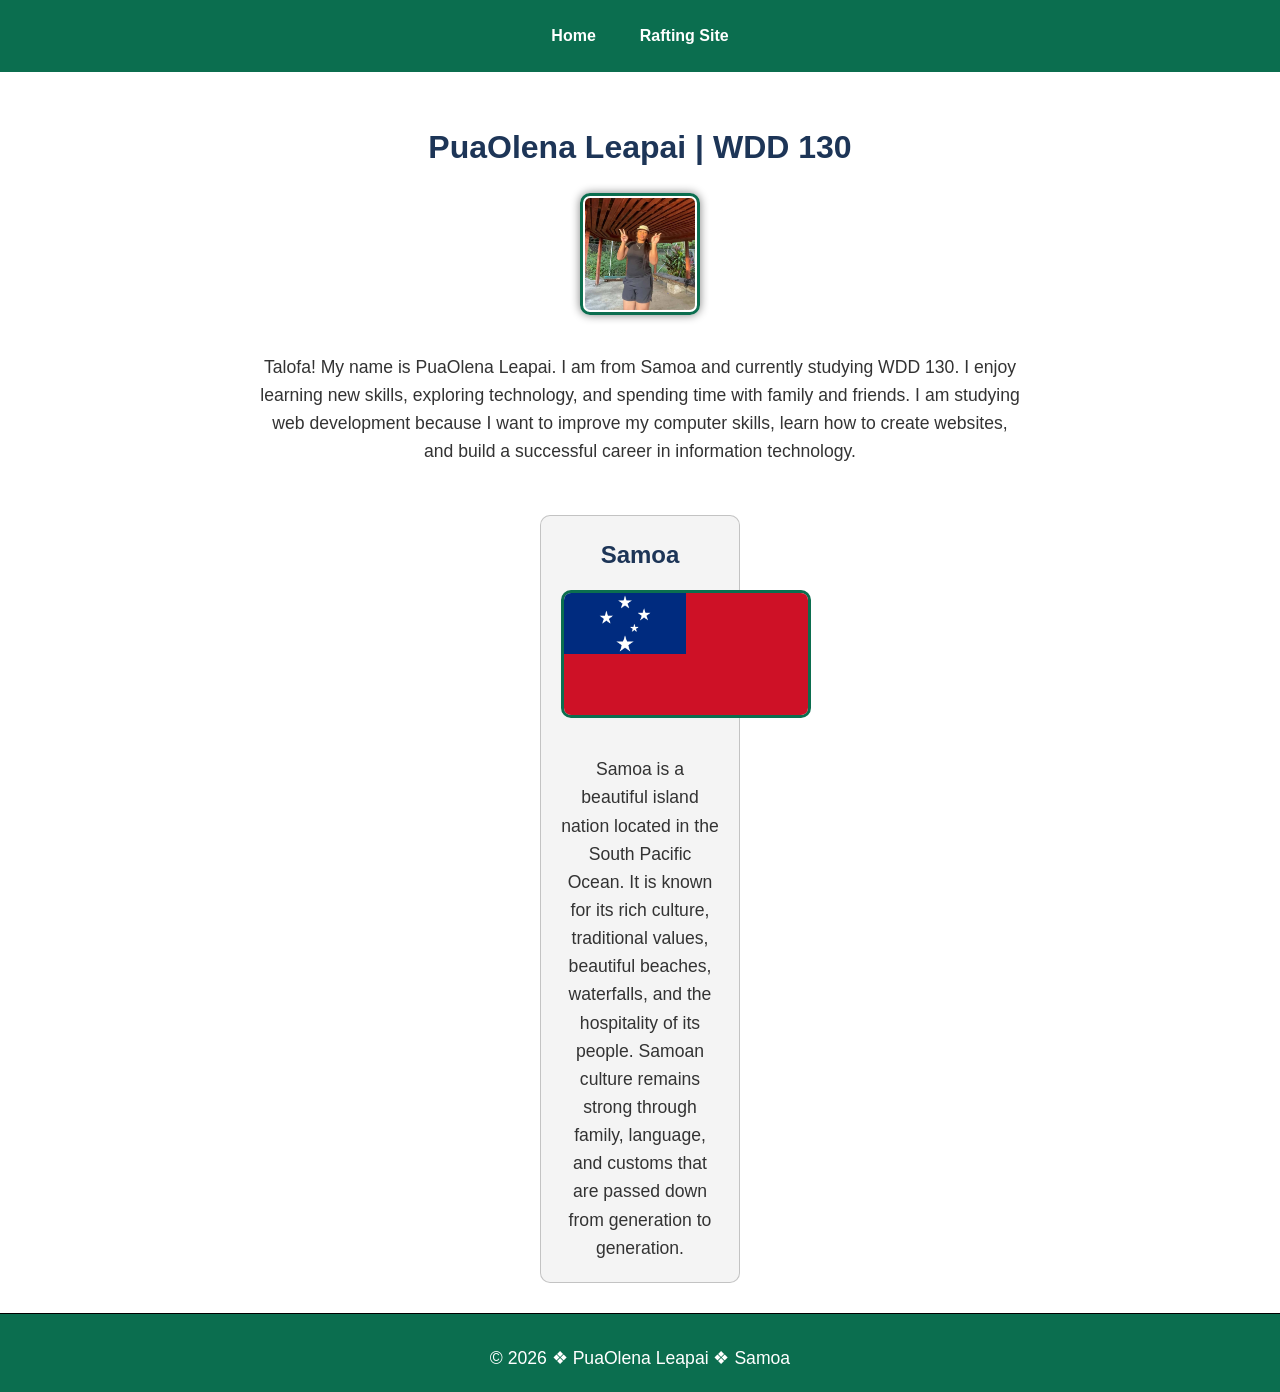
<file: index.html>
<!DOCTYPE html>
<html lang="en-US">
 
<head>
<meta charset="UTF-8">
<meta name="viewport" content="width=device-width, initial-scale=1.0">
 
    <title>Puaolena Leapai | WDD 130</title>
 
    <meta name="description"
        content="PuaOlena Leapai's WDD 130, course home page, web development assignments, projects, and learning protfolio.">
<meta name="author" content="Lawren Talamaivao">
 
    
<link rel="stylesheet" href="styles/styles.css">
</head>
 
<body>
 
    <header>
<nav>
<a href="#">Home</a>
<a href="wwr/">Rafting Site</a>
</nav>
</header>
 
    <main>
<h1>PuaOlena Leapai | WDD 130</h1>
 
        <img src="images/profile.jpg"  alt="Hello, my name is PuaOlena Leapai">

 
        <p>
            Talofa! My name is PuaOlena Leapai. I am from Samoa and currently
            studying WDD 130. I enjoy learning new skills, exploring technology,
            and spending time with family and friends. I am studying web
            development because I want to improve my computer skills, learn how
            to create websites, and build a successful career in information
            technology.
</p>
</main>
 
    <aside>
<h2>Samoa</h2>
 
        <img src="images/samoa.jpg"      alt="Beautiful Samoa landscape">
 
        <p>
            Samoa is a beautiful island nation located in the South Pacific
            Ocean. It is known for its rich culture, traditional values,
            beautiful beaches, waterfalls, and the hospitality of its people.
            Samoan culture remains strong through family, language, and customs
            that are passed down from generation to generation.
</p>
</aside>
 
    <footer>
<p>&copy; 2026 ❖ PuaOlena Leapai ❖ Samoa</p>
</footer>
 
</body>
</html>
</file>
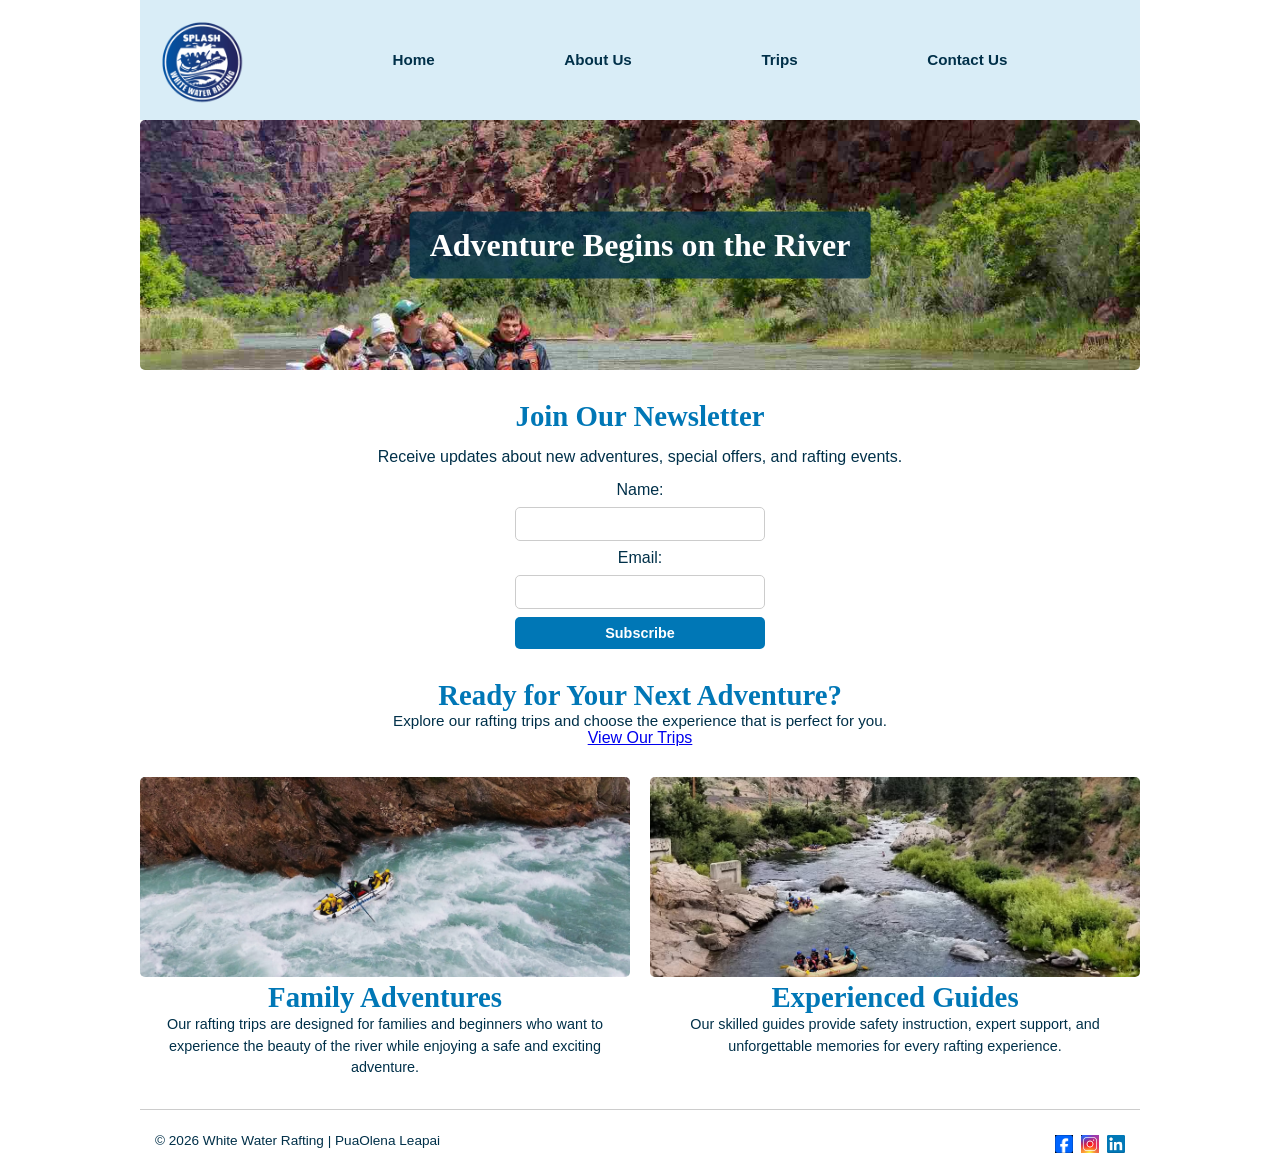
<file: wwr/index.html>
<!DOCTYPE html>
<html lang="en-US">
 
<head>
<meta charset="UTF-8">
<meta name="viewport" content="width=device-width, initial-scale=1.0">
<meta name="description" content="Discover exciting white water rafting adventures, family trips, and unforgettable river experiences with our professional guides.">
<meta name="author" content="PuaOlena Leapai">
<title>Home | White Water Rafting</title>
 
    <link rel="stylesheet" href="styles/rafting.css">
</head>
 
<body>
 
    <header>
<img src="images/logo.png" alt="White Water Rafting Logo">
 
        <nav>
<ul>
<li><a href="index.html">Home</a></li>
<li><a href="about.html">About Us</a></li>
<li><a href="trips.html">Trips</a></li>
<li><a href="contact.html">Contact Us</a></li>
</ul>
</nav>
</header>
 
 
    <main>
 
        <!-- Hero Section -->
<section class="hero-home">
<img src="images/hero.jpg" alt="White water rafting adventure">
 
            <h1>
                Adventure Begins on the River
</h1>
</section>
 
 
        <!-- Newsletter -->
<section class="newsletter">
 
            <h2>Join Our Newsletter</h2>
 
            <p>
                Receive updates about new adventures, special offers, and rafting events.
</p>
 
            <form>
 
                <label for="name">Name:</label>
<input type="text" id="name" name="name" required>
 
                <label for="email">Email:</label>
<input type="email" id="email" name="email" required>
 
                <button type="submit">
                    Subscribe
</button>
 
            </form>
 
        </section>
 
 
        <!-- Call To Action -->
<section class="cta">
 
            <h2>
                Ready for Your Next Adventure?
</h2>
 
            <p>
                Explore our rafting trips and choose the experience that is perfect for you.
</p>
 
            <a class="button" href="trips.html">
                View Our Trips
</a>
 
        </section>
 
 
        <!-- Grid Content -->
<section class="grid-content">
 
            <article>
 
                <img src="images/family.jpg" alt="Family enjoying white water rafting">
 
                <h2>
                    Family Adventures
</h2>
 
                <p>
                    Our rafting trips are designed for families and beginners who want
                    to experience the beauty of the river while enjoying a safe and
                    exciting adventure.
</p>
 
            </article>
 
 
            <article>
 
                <img src="images/paddling.jpg" alt="Professional rafting guide">
 
                <h2>
                    Experienced Guides
</h2>
 
                <p>
                    Our skilled guides provide safety instruction, expert support,
                    and unforgettable memories for every rafting experience.
</p>
 
            </article>
 
        </section>
 
 
    </main>
 
 
    <footer>
 
        <p>
&copy; 2026 White Water Rafting | PuaOlena Leapai
</p>
 
 
        <div class="socialmedia">
 
            <a href="#">
<img src="images/facebook.jpg" alt="Facebook">
</a>
 
            <a href="#">
<img src="images/instagram.jpg" alt="Instagram">
</a>
 
            <a href="#">
<img src="images/linkedin.jpg" alt="LinkedIn">
</a>
 
        </div>
 
    </footer>
 
 
</body>
 
</html>
</file>
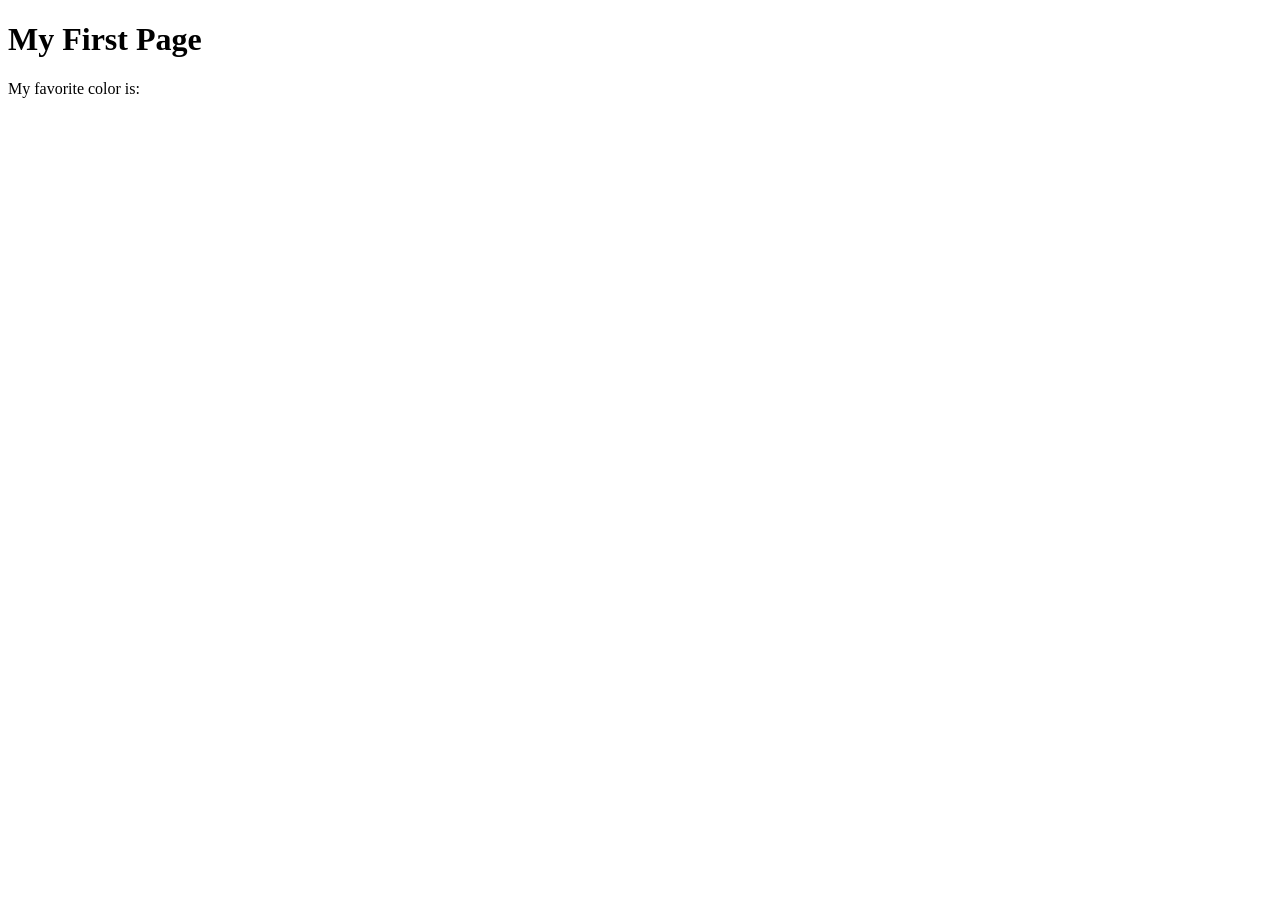
<file: week01/first-page.html>
<!DOCTYPE html>
<html lang="en">
<head>
    <meta charset="UTF-8">
    <meta name="viewport" content="width=device-width, initial-scale=1.0">
    <title>My First Page</title>
</head>
<body>
    <h1>My First Page</h1>
    <p>My favorite color is: </p>
</body>
</html>
</file>
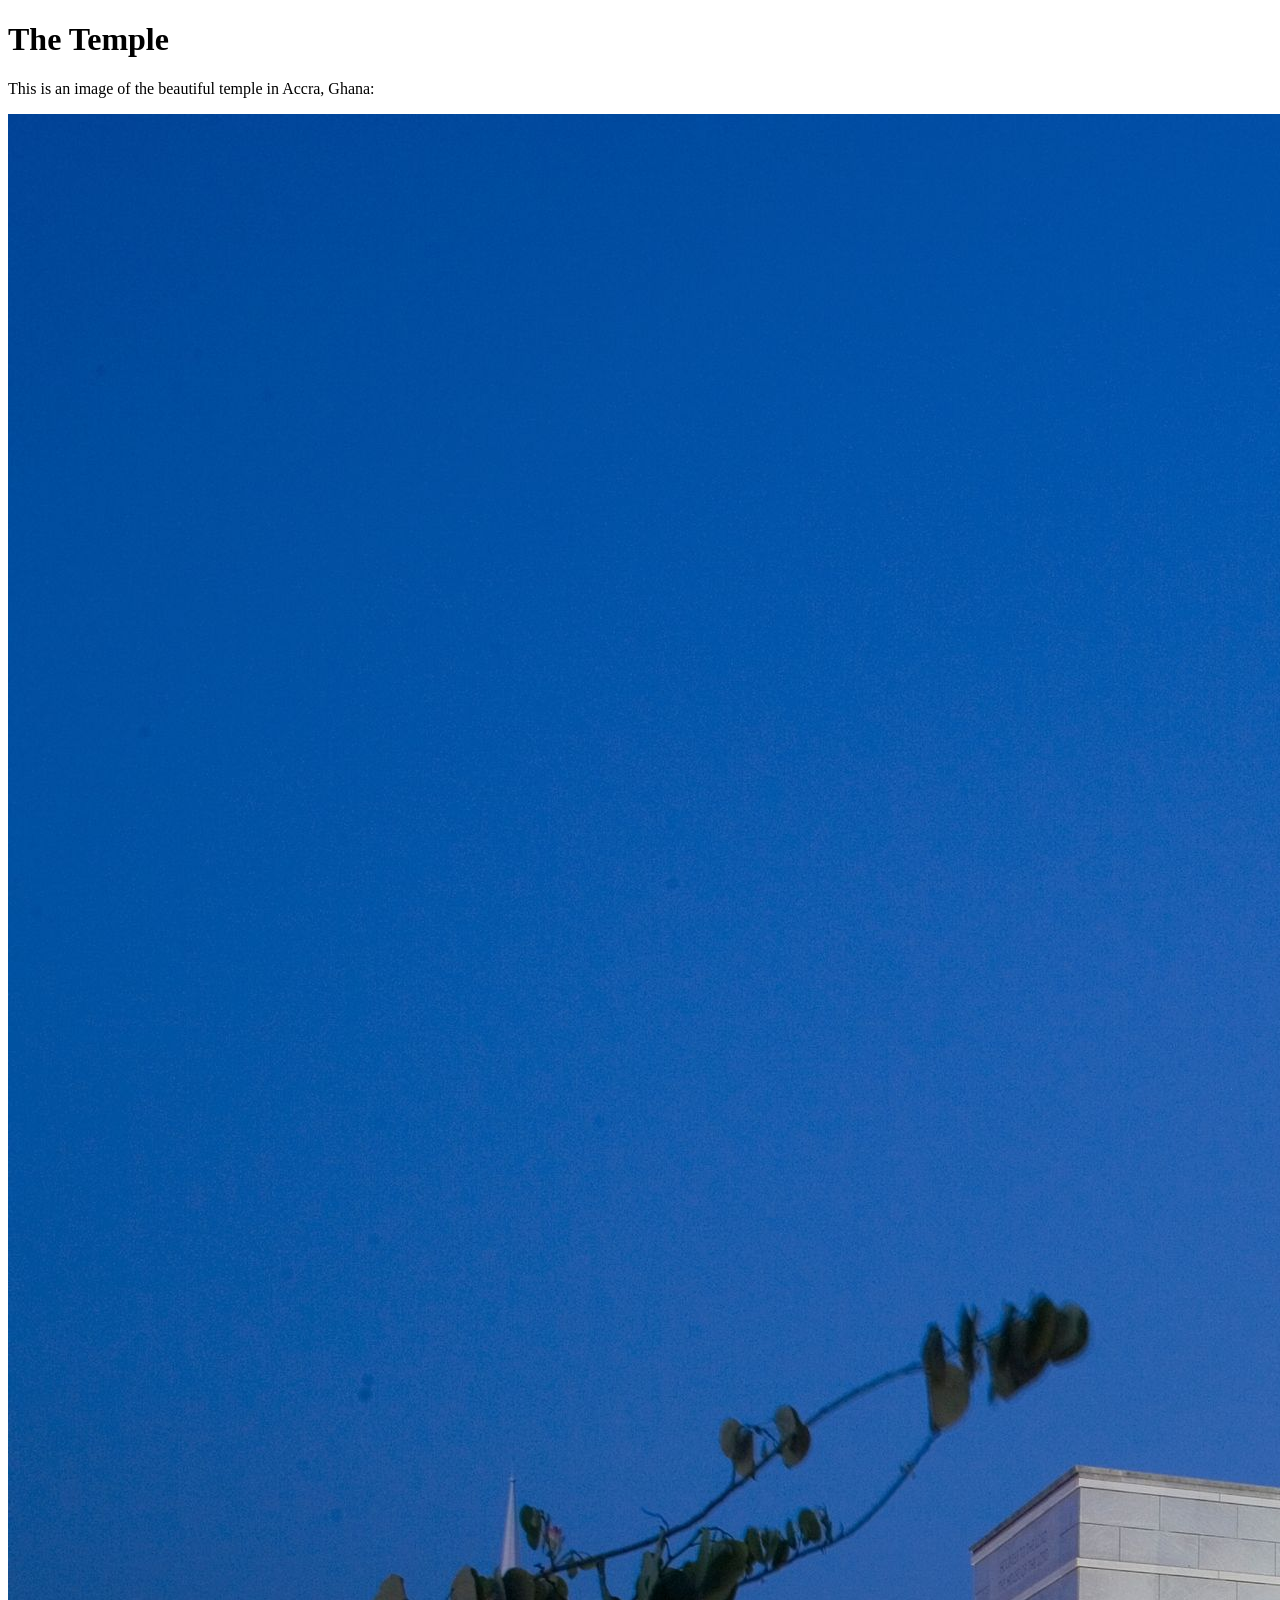
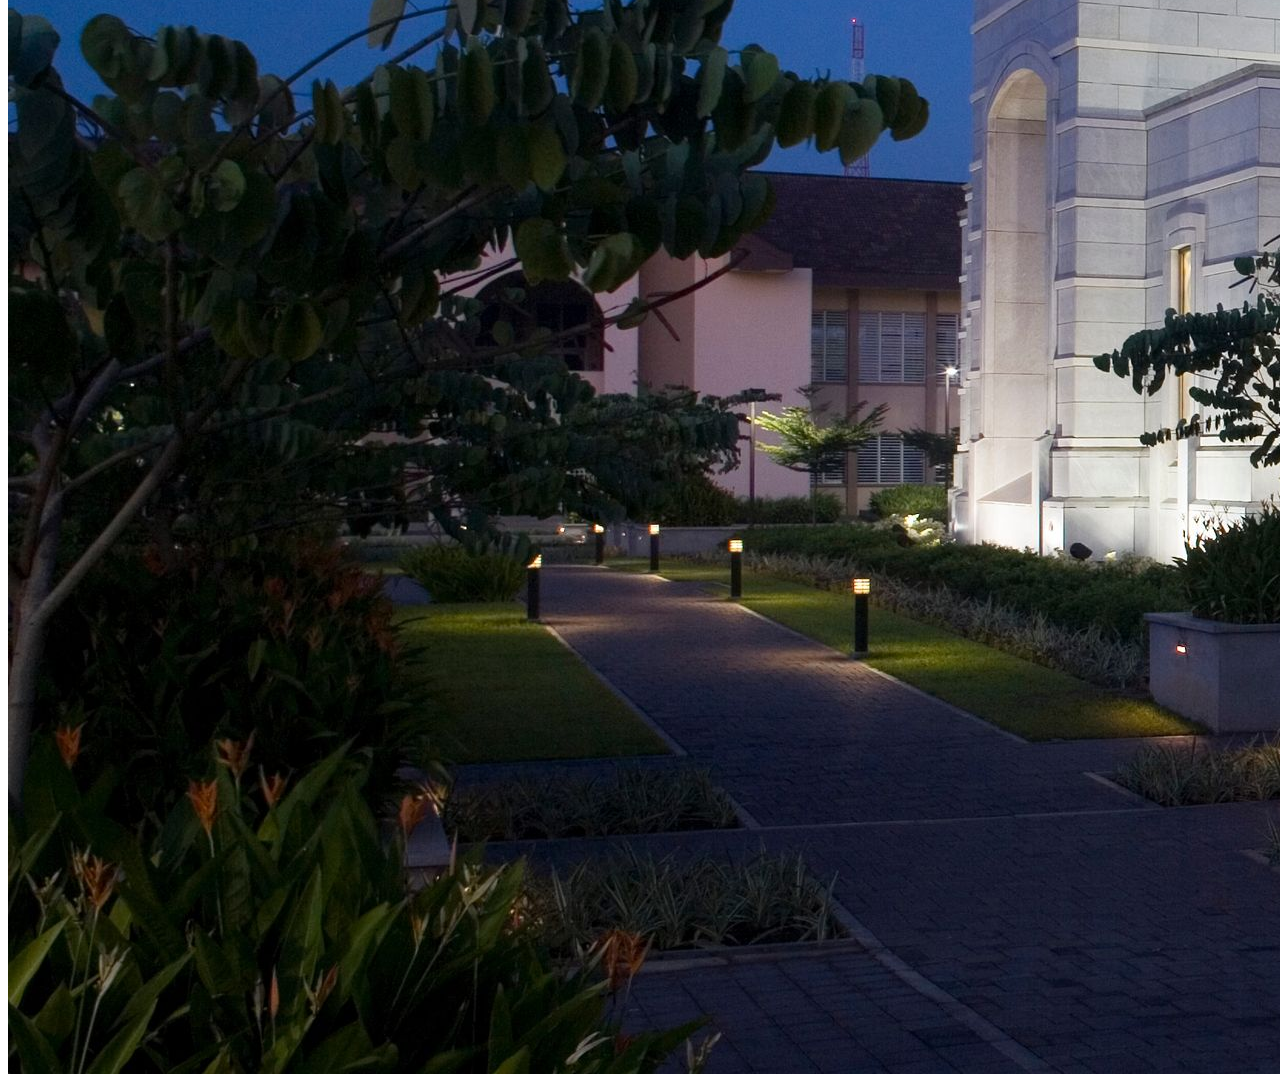
<file: week01/images.html>
<!DOCTYPE html>
<html lang="en">
<head>
    <meta charset="UTF-8">
    <meta name="viewport" content="width=device-width, initial-scale=1.0">
    <title>Temple Image</title>
</head>
<body>
    <h1>The Temple</h1>
    <p>This is an image of the beautiful temple in Accra, Ghana:</p>
    <img src="images/temple-large.jpeg" alt="The Accra Ghana Temple">
    
</body>
</html>
</file>
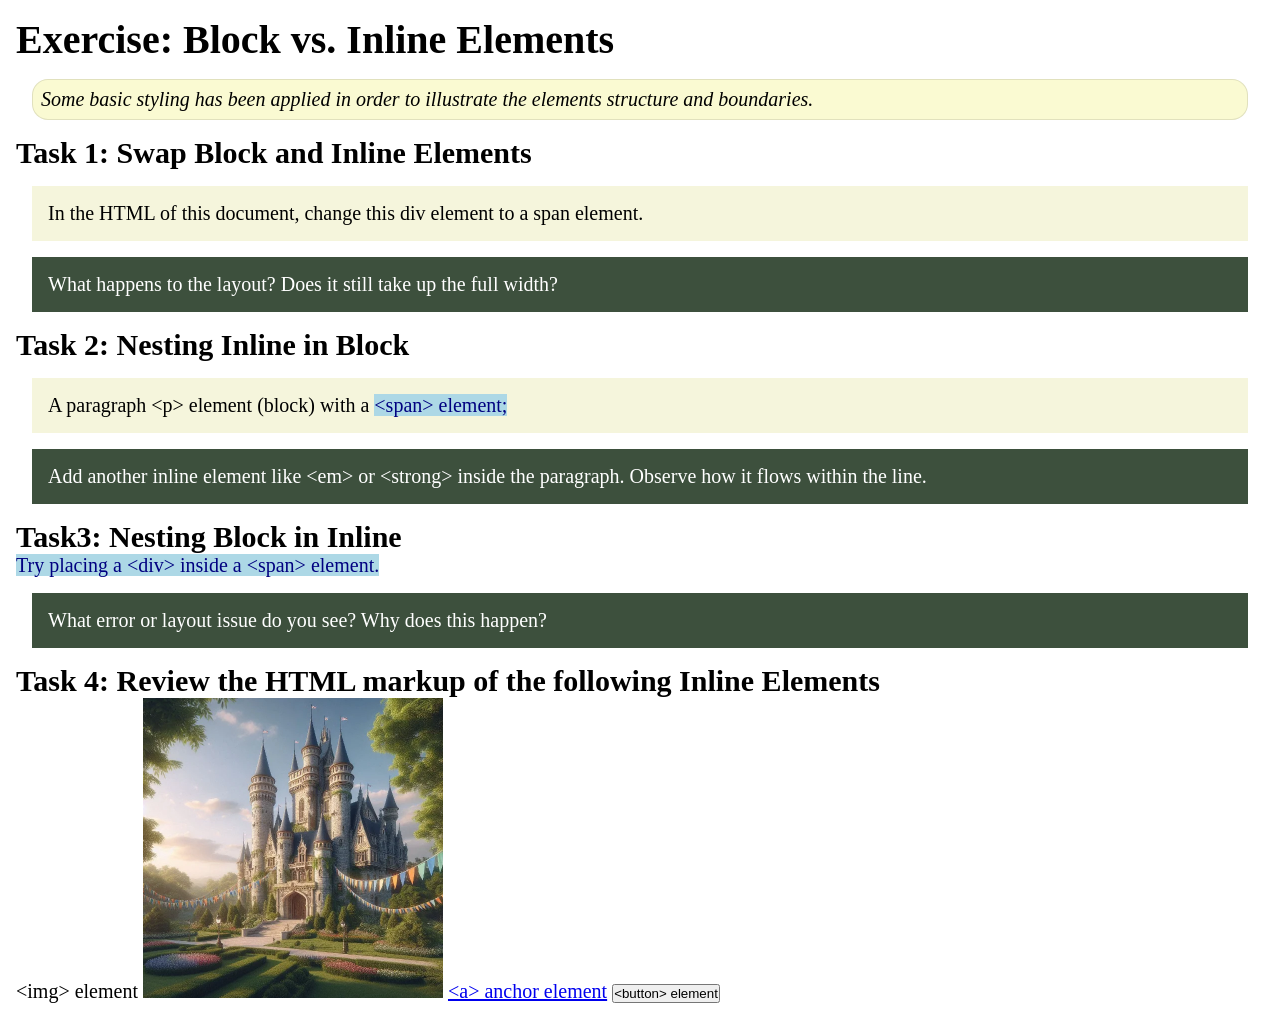
<file: week02/block-vs-inline.html>
<!DOCTYPE html>
<html lang="en">

<head>
    <meta charset="UTF-8">
    <meta name="viewport" content="width=device-width, initial-scale=1.0">
    <title>Exercise: Block vs. Inline Elements</title>
    <link rel="stylesheet" href="styles/block-vs-inline.css">
</head>

<body>
    <main>
        <h1>Exercise: Block vs. Inline Elements</h1>
        <p class="note">Some basic styling has been applied in order to illustrate the elements structure and
            boundaries.</p>

        <h2>Task 1: Swap Block and Inline Elements</h2>
        <div>In the HTML of this document, change this div element to a span element.</div>

        <p class="question">What happens to the layout? Does it still take up the full width?</p>

        <h2>Task 2: Nesting Inline in Block</h2>
        <p>A paragraph &lt;p&gt; element (block) with a <span>&lt;span&gt; element;</span></p>
        <p class="question">Add another inline element like &lt;em&gt; or &lt;strong&gt; inside the paragraph. Observe
            how it flows within the line.</p>

        <h2>Task3: Nesting Block in Inline</h2>
        <span>Try placing a &lt;div&gt; inside a &lt;span&gt; element.</span>
            <p class="question">What error or layout issue do you see? Why does this happen?</p>


            <h2>Task 4: Review the HTML markup of the following Inline Elements</h2>
        &lt;img&gt; element
        <img src="images/castle.webp" alt="placeholder image (images are inline)" width="300" height="300">
        <a href="https://churchofjesuschrist.org">&lt;a&gt; anchor element</a>
        <button type="button">&lt;button&gt; element</button>
    </main>
</body>

</html>
</file>
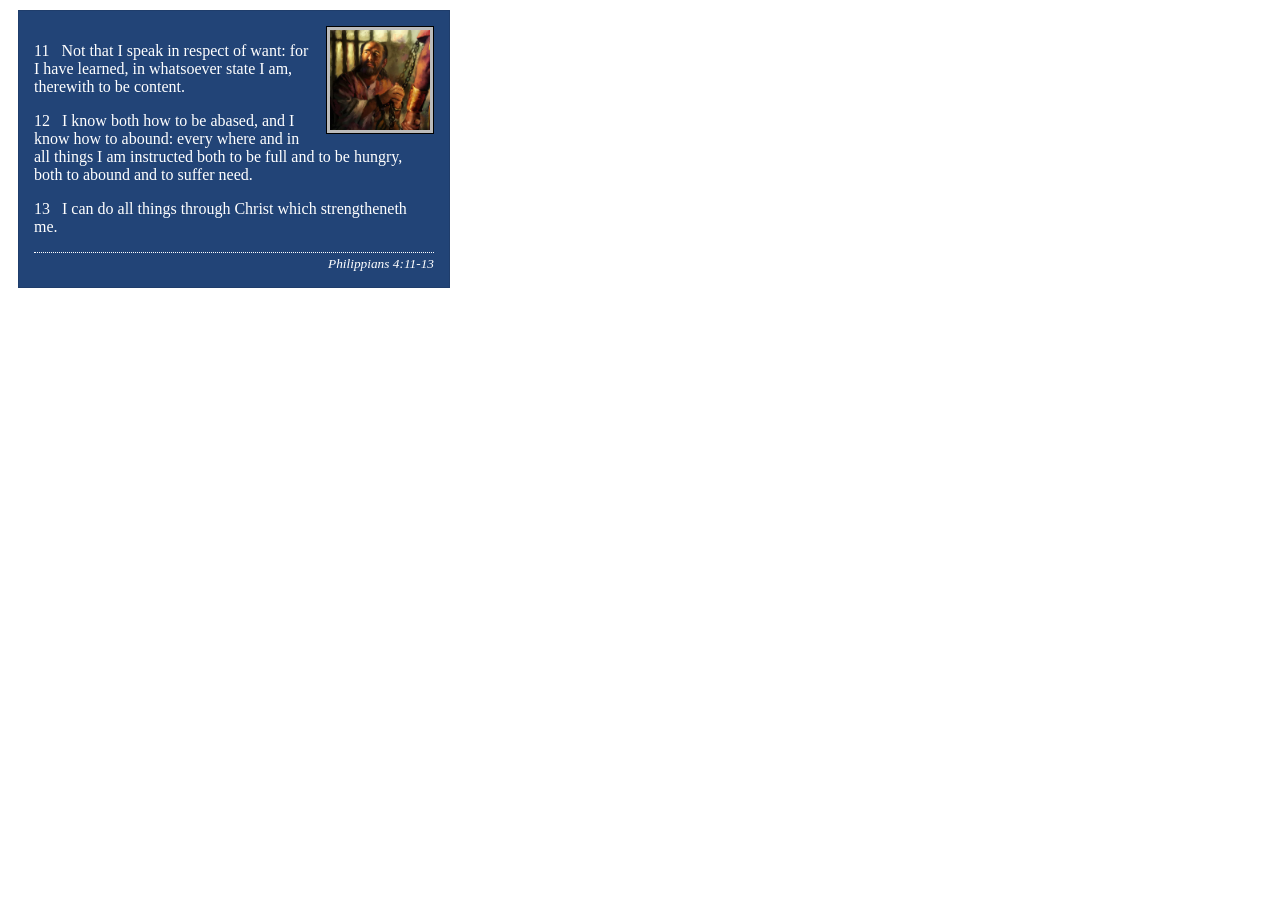
<file: week02/box-model-solution.html>
<!DOCTYPE html>
<html lang="en">
<head>
    <meta charset="UTF-8">
    <meta name="viewport" content="width=device-width, initial-scale=1.0">
    <title>Box Model Activity</title>
    <link rel="stylesheet" href="styles/box-model-solution.css">
</head>
<body>
    <main>
        <div class="callout">
            <img src="images/apostle-paul-imprisoned.webp" alt="Paul the Apostle - Imprisoned in Rome" width="200" height="200">
            <blockquote>
                <p>11 &nbsp; Not that I speak in respect of want: for I have learned, in whatsoever state I am, therewith to be content.</p>
                <p>12 &nbsp; I know both how to be abased, and I know how to abound: every where and in all things I am instructed both to be full and to be hungry, both to abound and to suffer need.</p>
                <p>13 &nbsp; I can do all things through Christ which strengtheneth me.</p>
            </blockquote>
            <cite>Philippians 4:11-13</cite>
        </div>
    </main>
</body>
</html>
</file>
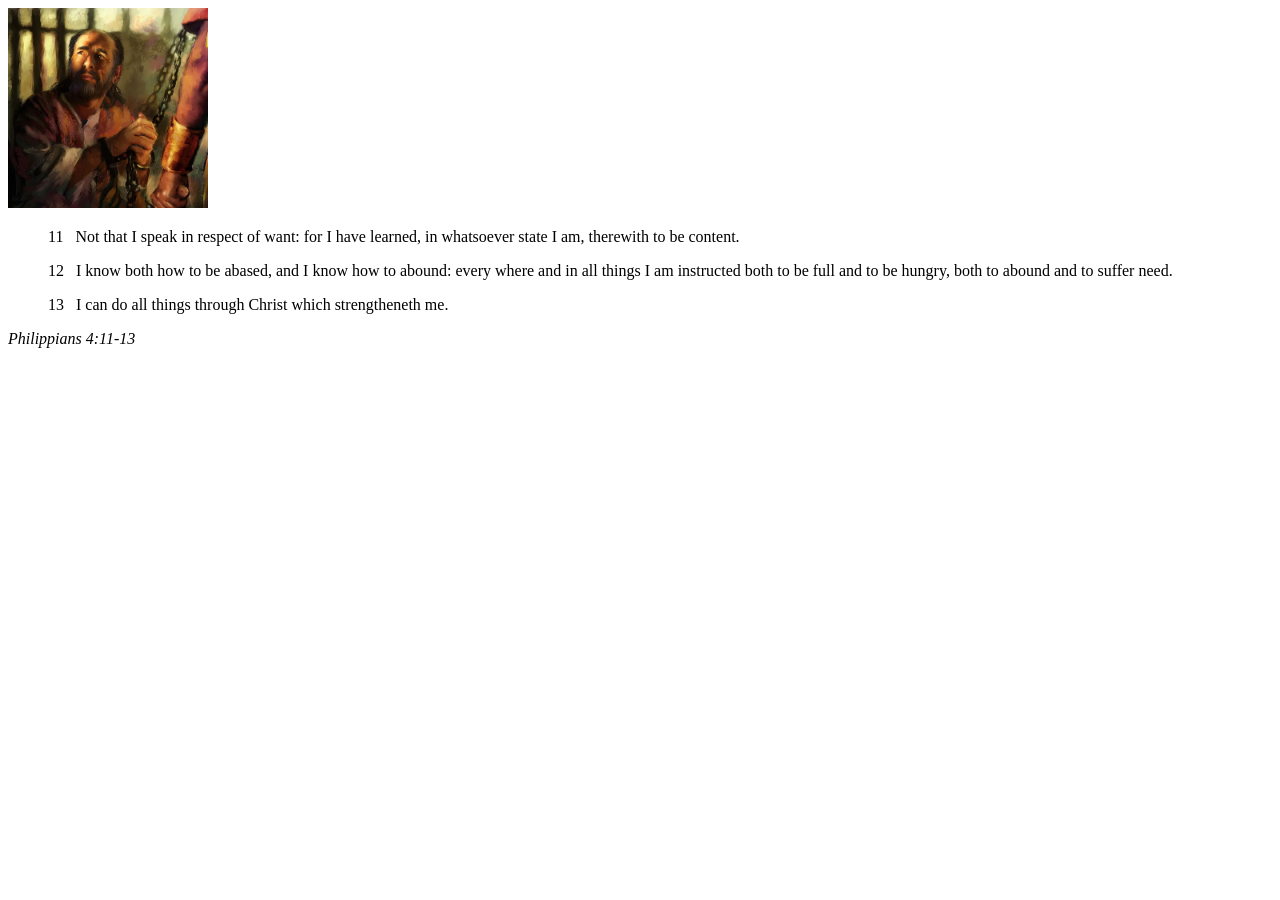
<file: week02/box-model.html>
<!DOCTYPE html>
<html lang="en">
<head>
    <meta charset="UTF-8">
    <meta name="viewport" content="width=device-width, initial-scale=1.0">
    <title>Box Model Activity</title>
</head>
<body>
    <main>
        <div class="callout">
            <img src="images/apostle-paul-imprisoned.webp" alt="Paul the Apostle - Imprisoned in Rome" width="200" height="200">
            <blockquote>
                <p>11 &nbsp; Not that I speak in respect of want: for I have learned, in whatsoever state I am, therewith to be content.</p>
                <p>12 &nbsp; I know both how to be abased, and I know how to abound: every where and in all things I am instructed both to be full and to be hungry, both to abound and to suffer need.</p>
                <p>13 &nbsp; I can do all things through Christ which strengtheneth me.</p>
            </blockquote>
            <cite>Philippians 4:11-13</cite>
        </div>
    </main>
</body>
</html>
</file>
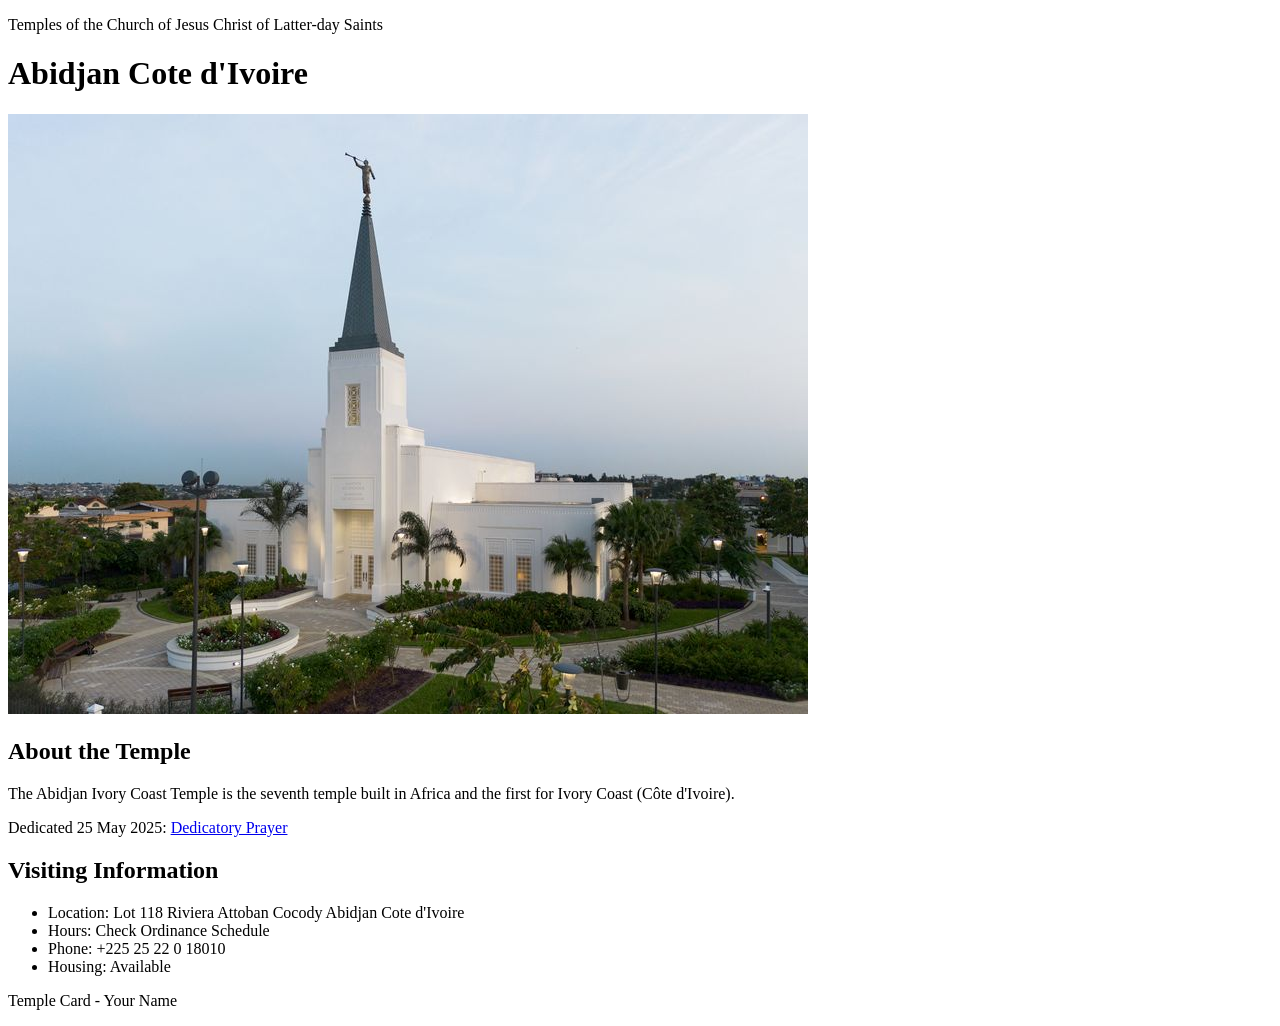
<file: week02/temple.html>
<!DOCTYPE html>
<html lang="en">

<head>
    <meta charset="UTF-8">
    <meta name="viewport" content="width=device-width, initial-scale=1.0">
    <title>Temple Card - Abidjan Cote d'Ivoire</title>
</head>

<body>
    <header>
        <p>Temples of the Church of Jesus Christ of Latter-day Saints</p>
    </header>
    <main>
        <h1>Abidjan Cote d'Ivoire</h1>
        <picture>
            <img src="images/abidjan-ivory-coast.jpeg" alt="Abidjan Cote d'Ivoire Temple">
        </picture>
        <section>
            <h2>About the Temple</h2>
            <p>The Abidjan Ivory Coast Temple is the seventh temple built in Africa and the first for Ivory Coast (Côte
                d'Ivoire).</p>
            <p>Dedicated 25 May 2025: <a
                    href="https://www.churchofjesuschrist.org/temples/dedicatory-prayer/abidjan-ivory-coast-temple/2025-05-25?lang=eng"
                    target="_blank" rel="noopener noreferrer">Dedicatory Prayer</a></p>
        </section>
        <section>
            <h2>Visiting Information</h2>
            <ul>
                <li>Location: Lot 118 Riviera Attoban Cocody Abidjan Cote d'Ivoire</li>
                <li>Hours: Check Ordinance Schedule</li>
                <li>Phone: +225 25 22 0 18010</li>
                <li>Housing: Available</li>
            </ul>
        </section>
    </main>
    <footer>
        <p>Temple Card - Your Name</p>
    </footer>
</body>

</html>
</file>
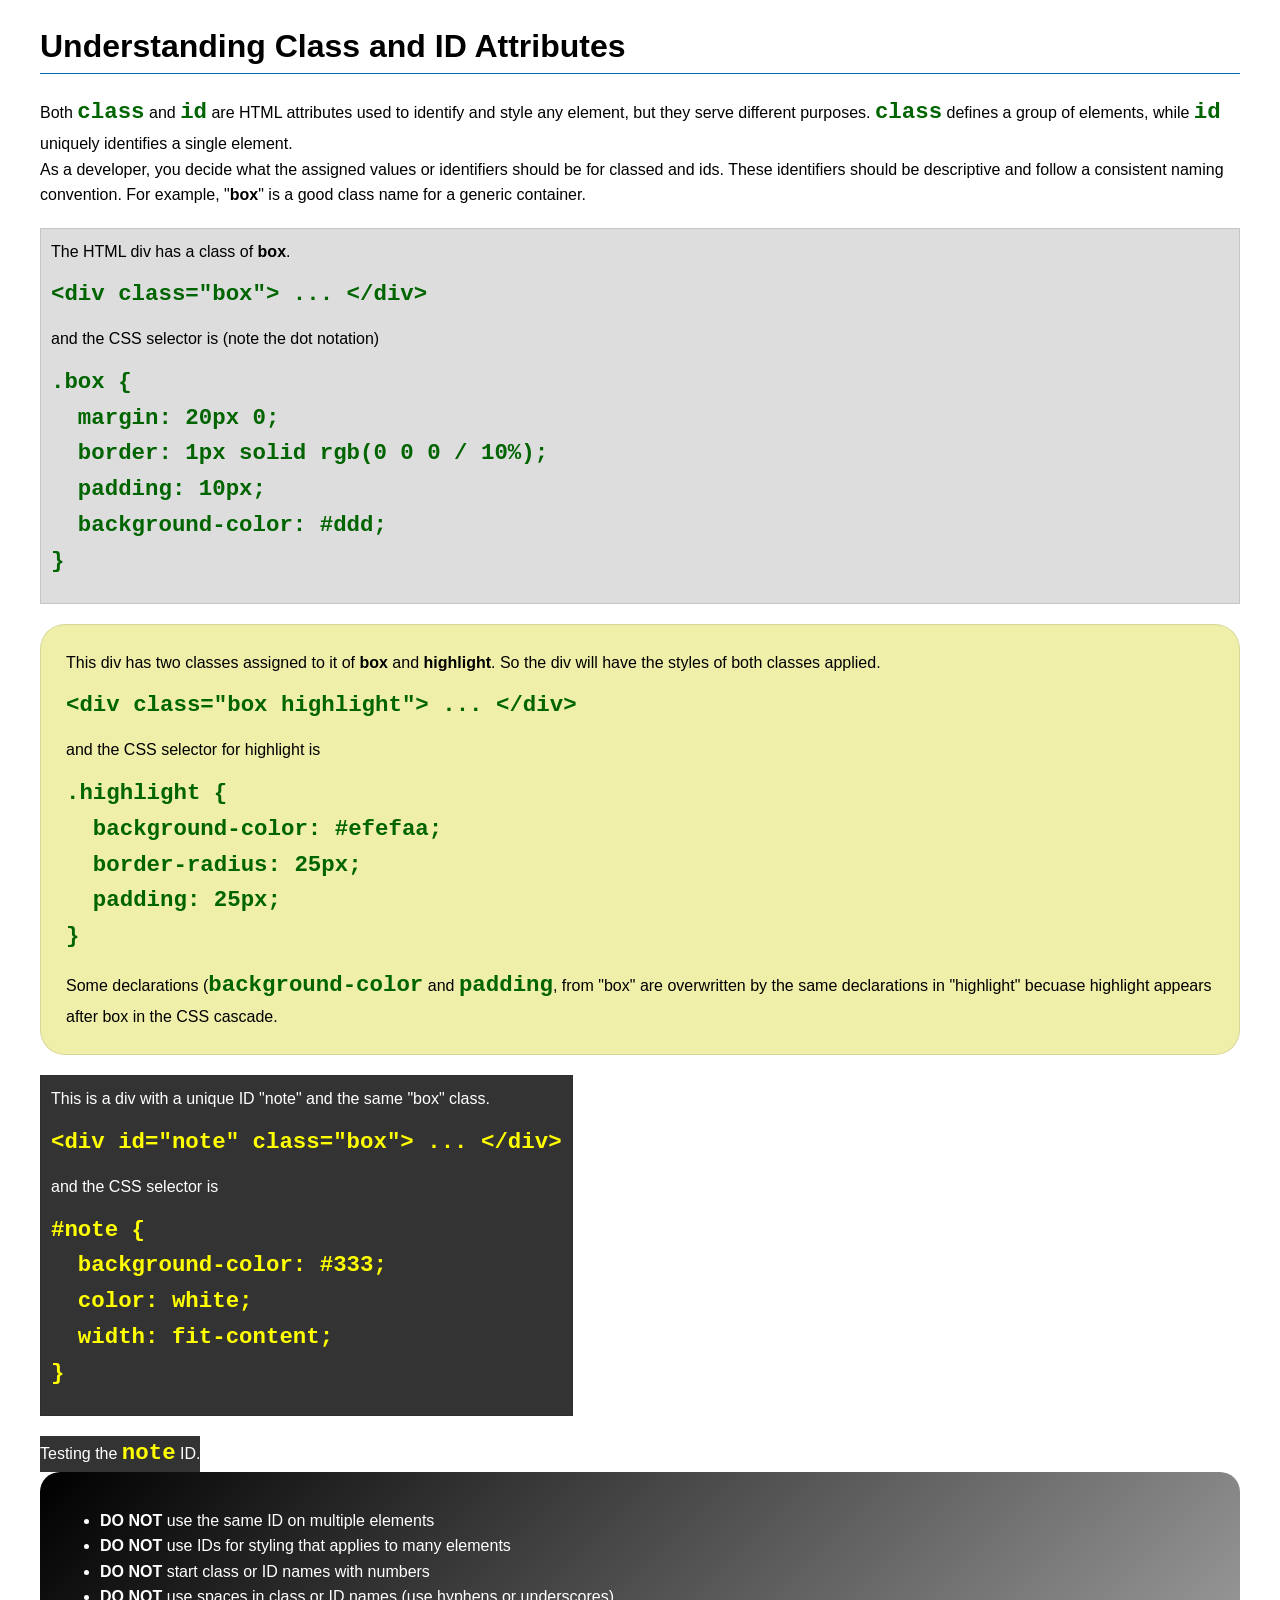
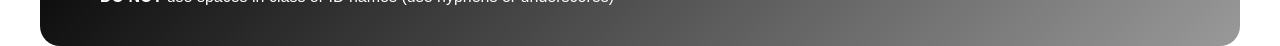
<file: week03/class-and-id.html>
<!DOCTYPE html>
<html lang="en">

<head>
    <meta charset="UTF-8">
    <meta name="viewport" content="width=device-width, initial-scale=1.0">
    <title>Class vs ID Attributes</title>
    <link rel="stylesheet" href="styles/class-and-id.css">
</head>

<body>
    <h1>Understanding Class and ID Attributes</h1>
    <p>Both <code>class</code> and <code>id</code> are HTML attributes used to identify and style any element, but they
        serve different purposes. <code>class</code> defines a group of elements, while <code>id</code> uniquely
        identifies a single element.</p>
    <p>As a developer, you decide what the assigned values or identifiers should be for classed and ids. These
        identifiers should be
        descriptive and follow a consistent naming convention. For example, "<strong>box</strong>" is a good class name
        for a generic container.</p>
    <div class="box">
        <p>The HTML div has a class of <strong>box</strong>.</p>
        <pre><code class="html">&lt;div class="box"&gt; ... &lt;/div&gt;</code></pre>
        and the CSS selector is (note the dot notation)
        <pre><code class="css">.box {
  margin: 20px 0;
  border: 1px solid rgb(0 0 0 / 10%);
  padding: 10px;
  background-color: #ddd; 
}</code></pre>
    </div>

    <div class="box highlight">
        <p>This div has two classes assigned to it of <strong>box</strong> and <strong>highlight</strong>. So the div
            will have the styles of both classes applied.</p>
        <pre><code class="html">&lt;div class="box highlight"&gt; ... &lt;/div&gt;</code></pre>
        and the CSS selector for highlight is
        <pre><code class="css">.highlight {
  background-color: #efefaa;
  border-radius: 25px;
  padding: 25px;
}</code></pre>
<p>Some declarations (<code>background-color</code> and <code>padding</code>, from "box" are overwritten by the same declarations in "highlight" becuase highlight appears after box in the CSS cascade.</p>
    </div>

    <div id="note" class="box">
        <p>This is a div with a unique ID "note" and the same "box" class.</p>
        <pre><code class="html">&lt;div id="note" class="box"&gt; ... &lt;/div&gt;</code></pre>
        and the CSS selector is
        <pre><code class="css">#note {
  background-color: #333;
  color: white;
  width: fit-content;
}</code></pre>
    </div>

    <div id="note">
        <p>Testing the <code>note</code> ID.</p>
    </div>

    <section id="best-practice">
        <ul>
            <li><strong>DO NOT</strong> use the same ID on multiple elements</li>
            <li><strong>DO NOT</strong> use IDs for styling that applies to many elements</li>
            <li><strong>DO NOT</strong> start class or ID names with numbers</li>
            <li><strong>DO NOT</strong> use spaces in class or ID names (use hyphens or underscores)</li>
        </ul>
    </section>




</body>

</html>
</file>
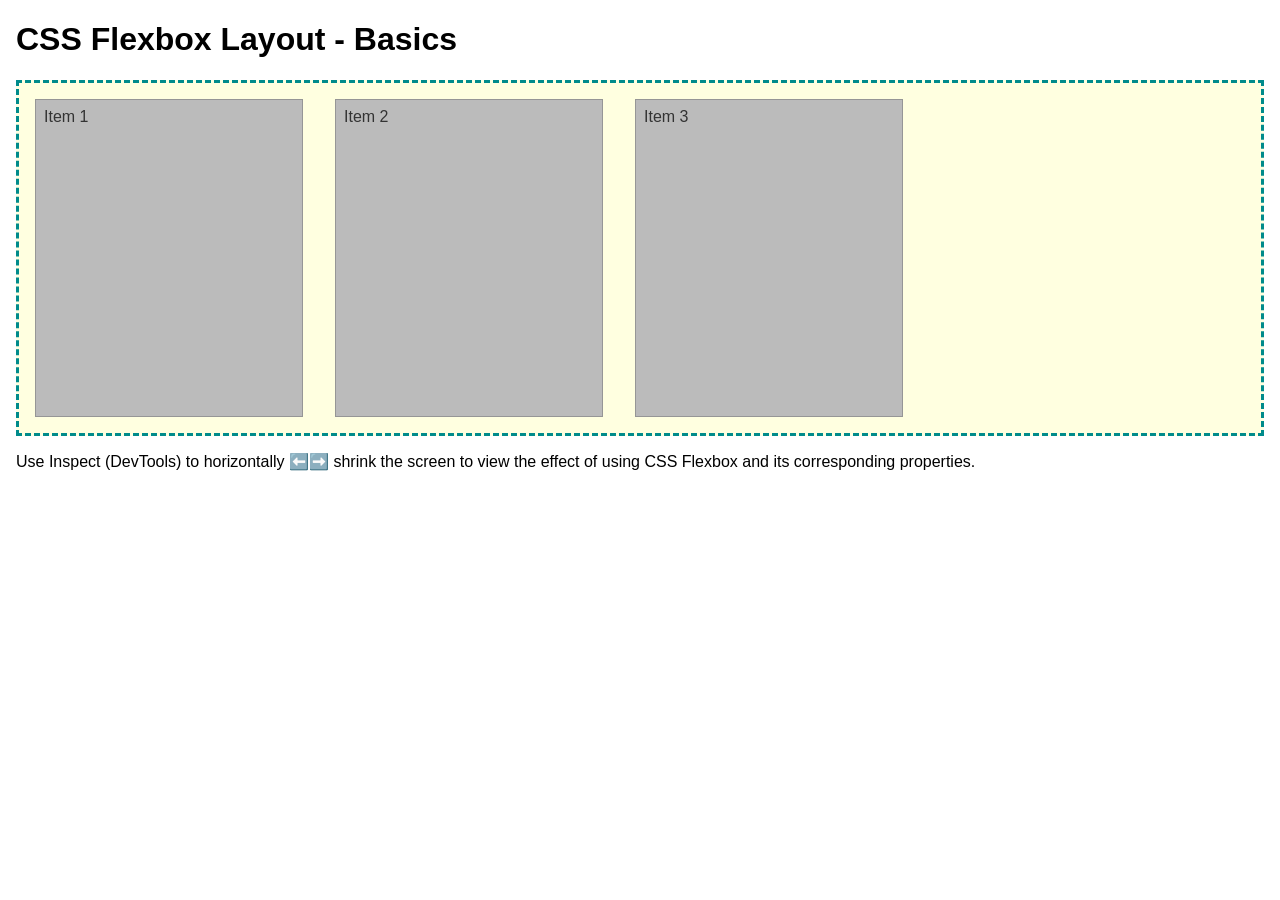
<file: week04/flexbox-layout.html>
<!DOCTYPE html>
<html lang="en">
<head>
    <meta charset="UTF-8">
    <meta name="viewport" content="width=device-width, initial-scale=1.0">
    <title>CSS Flexbox Layout - Basics</title>
    <link rel="stylesheet" href="styles/flexbox.css">
</head>
<body>
    <main>
        <h1>CSS Flexbox Layout - Basics</h1>
        <div class="flex-container">
            <div class="flex-item item1">Item 1</div>
            <div class="flex-item item2">Item 2</div>
            <div class="flex-item item3">Item 3</div>
        </div>
        <p>Use Inspect (DevTools) to horizontally ⬅️➡️ shrink the screen to view the effect of using CSS Flexbox and its corresponding properties.</p>
    </main>
</body>
</html>
</file>
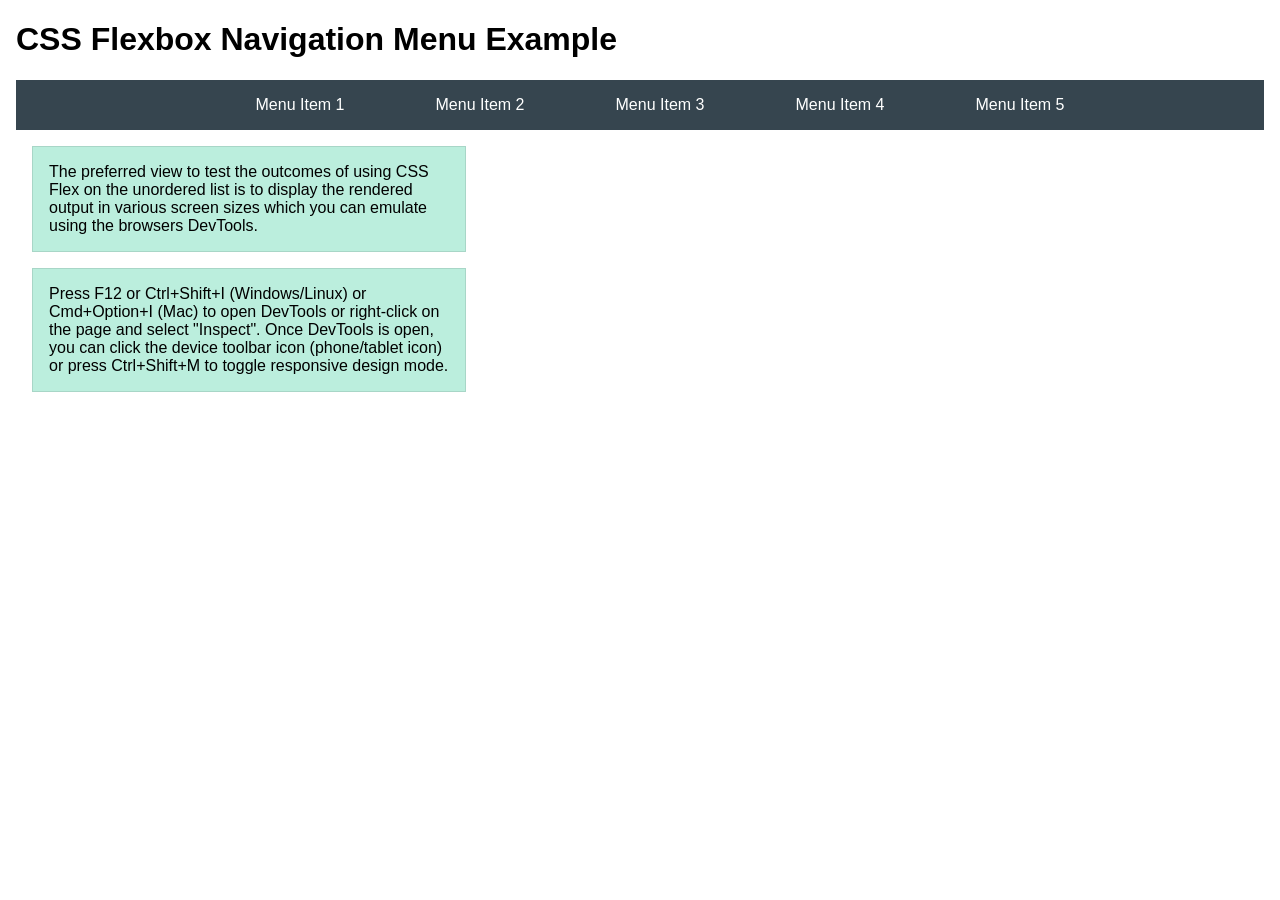
<file: week04/flexbox-menu.html>
<!DOCTYPE html>
<html lang="en">
<head>
    <meta charset="UTF-8">
    <meta name="viewport" content="width=device-width, initial-scale=1.0">
    <title>CSS Flexbox - Navigation Menu</title>
    <link rel="stylesheet" href="styles/flexbox-menu.css">
</head>
<body>
    <main>
        <h1>CSS Flexbox Navigation Menu Example</h1>
        <nav>
            <ul>
                <li><a href="#">Menu Item 1</a></li>
                <li><a href="#">Menu Item 2</a></li>
                <li><a href="#">Menu Item 3</a></li>
                <li><a href="#">Menu Item 4</a></li>
                <li><a href="#">Menu Item 5</a></li>
            </ul>
        </nav>
        <p>The preferred view to test the outcomes of using CSS Flex on the unordered list is to display the rendered output in various screen sizes which you can emulate using the browsers DevTools.</p>

        <p>Press F12 or Ctrl+Shift+I (Windows/Linux) or Cmd+Option+I (Mac) to open DevTools or right-click on the page and select "Inspect". Once DevTools is open, you can click the device toolbar icon (phone/tablet icon) or press Ctrl+Shift+M to toggle responsive design mode.</p>

                      
        
    </main>
</body>
</html>
</file>
<file: styles/styles.css>
/* WDD 130 Home Page Styles */
 
 
* {

    margin: 0;

    padding: 0;

    box-sizing: border-box;

}
 
 
:root {

    --primary-color: #0b6e4f;

    --secondary-color: #f4f4f4;

    --accent-color: #1d3557;

    --text-color: #333333;

}
 
 
body {

    font-family: Arial, Helvetica, sans-serif;

    color: var(--text-color);

    background-color: #ffffff;

    line-height: 1.6;

}
 
 
header {

    background-color: var(--primary-color);

    padding: 15px;

}
 
 
nav {

    display: flex;

    justify-content: center;

    gap: 20px;

}
 
 
nav a {

    display: block;

    color: white;

    text-decoration: none;

    font-weight: bold;

    padding: 8px 12px;

}
 
 
nav a:hover {

    background-color: white;

    color: var(--primary-color);

    border-radius: 5px;

}
 
 
/* Main */
 
 
main {

    max-width: 800px;

    margin: 30px auto;

    padding: 20px;

    text-align: center;

}
 
 
h1 {

    color: var(--accent-color);

    margin-bottom: 20px;

}
 
 
/* Profile image */
 
 
main img {

    width: 120px;

    height: auto;

    border: 3px solid var(--primary-color);

    padding: 2px;

    box-shadow: 0 0 10px gray;

    border-radius: 10px;

    margin-bottom: 20px;

}
 
 
/* Paragraphs */
 
 
p {

    font-size: 1.1rem;

    margin-top: 10px;

}
 
 
/* Aside */
 
 
aside {

    max-width: 200px;

    margin: 30px auto;

    padding: 20px;

    background-color: var(--secondary-color);

    border: 1px solid rgba(0, 0, 0, 0.2);

    text-align: center;

    border-radius: 10px;

}
 
 
aside img {

    width: 250px;

    height: auto;

    border: 3px solid var(--primary-color);

    border-radius: 10px;

    margin-bottom: 20px;

}
 
 
aside h2 {

    color: var(--accent-color);

    margin-bottom: 15px;

}
 
 
/* Footer */
 
 
footer {

    margin-top: 15px;

    border-top: 1px solid #000;

    text-align: center;

    padding: 20px;

    background-color: var(--primary-color);

    color: white;

}
</file>
<file: wwr/styles/rafting.css>
/* ===========================
   White Water Rafting Styles
   =========================== */
 
* {
    margin: 0;
    padding: 0;
    box-sizing: border-box;
}
 
/* CSS Variables */
 
:root {
    --primary-color: #0077b6;
    --secondary-color: #d9edf7;
    --accent1-color: #003049;
 
    --heading-font: Georgia, serif;
    --body-font: Arial, Helvetica, sans-serif;
}
 
/* BODY */
 
body {
    font-family: var(--body-font);
    color: var(--accent1-color);
    background-color: #ffffff;
    font-size: 16px;
}
 
/* PAGE WIDTH */
 
header,
main,
footer {
    width: 1000px;
    max-width: 95%;
    margin: 0 auto;
}
 
/* HEADINGS */
 
h1 {
    font-family: var(--heading-font);
    color: var(--primary-color);
    font-size: 2.5rem;
}

h2 {
    font-family: var(--heading-font);
    color: var(--primary-color);
    font-size: 1.8rem;
}
 
/* ===========================
   HEADER
   =========================== */
 
header {
    display: grid;
    grid-template-columns: 100px 1fr;
    align-items: center;
    padding: 15px;
    background-color: var(--secondary-color);
    gap: 20px;
}
 
header img {
    width: 90px;
    height: auto;
}
 
/* NAVIGATION */
 
nav ul {
    display: flex;
    justify-content: space-evenly;
    align-items: center;
    list-style: none;
    width: 100%;
}
 
nav li {
    list-style: none;
}
 
nav a {
    text-decoration: none;
    color: var(--accent1-color);
    font-weight: bold;
    padding: 8px 12px;
    font-size: 0.95rem;
}
 
nav a:hover {
    color: var(--primary-color);
}
 
/* ===========================
   HERO
   =========================== */
 
.hero {
    position: relative;
    margin-bottom: 30px;
}
 
.hero > img {
    display: block;
    width: 100%;
    height: 250px;
    object-fit: cover;
}
 
.hero h1 {
    position: absolute;
    top: 15px;
    width: 100%;
    padding: 12px;
    text-align: center;
    background-color: var(--accent1-color);
    color: white;
    opacity: 0.8;
    font-size: 2rem;
}
 
.hero article {
    position: absolute;
    bottom: 15px;
    left: 30px;
    right: 30px;
    background-color: rgba(255, 255, 255, 0.85);
    padding: 15px;
    border-radius: 5px;
}
 
.hero article img {
    float: right;
    width: 90px;
    height: auto;
    margin-left: 15px;
}
 
/* ===========================
   HISTORY
   =========================== */
 
.history {
    padding: 30px 15px;
}
 
.history h2 {
    text-align: center;
    margin-bottom: 20px;
}
 
.history-content {
    display: grid;
    grid-template-columns: 1fr 200px 1fr;
    gap: 15px;
    align-items: center;
}
 
.history-content img {
    width: 200px;
    height: 150px;
    object-fit: cover;
    border-radius: 5px;
}
 
/* ===========================
   ADVENTURES
   =========================== */
 
.adventures {
    padding: 30px 15px;
}
 
.adventures h2 {
    text-align: center;
    margin-bottom: 20px;
}
 
.adventure-gallery {
    display: flex;
    justify-content: space-between;
    gap: 12px;
}
 
.adventure-gallery figure {
    flex: 1;
    text-align: center;
}
 
.adventure-gallery img {
    width: 100%;
    height: 120px;
    object-fit: cover;
    border-radius: 5px;
}
 
figcaption {
    margin-top: 8px;
    font-size: 0.85rem;
    font-weight: bold;
}
 
/* ===========================
   CONTACT PAGE
   =========================== */
 
.company-info {
    text-align: center;
    margin: 25px 0;
}
 
.company-info p {
    line-height: 1.6;
    font-size: 0.95rem;
}
 
.contact-grid {
    display: grid;
    grid-template-columns: 1fr 1fr;
    gap: 30px;
    align-items: start;
    margin: 30px 0;
}
 
.map iframe {
    width: 100%;
    height: 300px;
    border: 2px solid #ccc;
    border-radius: 8px;
}
 
.contact-form {
    background-color: #f2f2f2;
    padding: 15px;
    border-radius: 8px;
}
 
.contact-form form {
    display: flex;
    flex-direction: column;
    gap: 8px;
}
 
.contact-form input,
.contact-form textarea {
    width: 100%;
    padding: 8px;
    font-family: var(--body-font);
    border: 1px solid #ccc;
    border-radius: 5px;
    font-size: 0.9rem;
}
 
.contact-form textarea {
    height: 100px;
    resize: vertical;
}
 
.contact-form input[type="radio"],
.contact-form input[type="checkbox"] {
    width: auto;
    margin-right: 6px;
}
 
.contact-form button {
    background-color: var(--primary-color);
    color: white;
    border: none;
    padding: 10px;
    border-radius: 5px;
    font-weight: bold;
    cursor: pointer;
    font-size: 0.95rem;
}
 
.contact-form button:hover {
    background-color: var(--accent1-color);
}
 
/* ===========================
   EMPLOYEES
   =========================== */
 
.employees {
    text-align: center;
    margin: 30px 0;
}

.employees h2 {
    margin-bottom: 15px;
}
 
.employee-grid {
    display: flex;
    justify-content: space-around;
    flex-wrap: wrap;
    gap: 15px;
    margin-top: 15px;
}
 
.employee-grid figure {
    flex: 1;
    min-width: 160px;
}
 
.employee-grid img {
    width: 150px;
    height: 150px;
    object-fit: cover;
    border-radius: 8px;
}
 
.employee-grid figcaption {
    margin-top: 8px;
}
 
/* ===========================
   FOOTER
   =========================== */
 
footer {
    display: flex;
    justify-content: space-between;
    align-items: center;
    padding: 15px;
    margin-top: 30px;
    border-top: 1px solid #ccc;
}
 
footer p {
    font-size: 0.85rem;
}
 
/* ===========================
   RESPONSIVE
   =========================== */
 
@media screen and (max-width: 700px) {
 
    h1 {
        font-size: 1.8rem;
    }

    h2 {
        font-size: 1.4rem;
    }

    header,
    main,
    footer {
        width: 100%;
    }
 
    header {
        grid-template-columns: 1fr;
        text-align: center;
    }

    header img {
        width: 70px;
    }
 
    nav ul {
        flex-direction: column;
        gap: 8px;
    }

    nav a {
        font-size: 0.9rem;
    }

    .hero > img {
        height: 180px;
    }

    .hero h1 {
        font-size: 1.4rem;
        padding: 10px;
    }

    .hero article {
        padding: 10px;
    }

    .hero article img {
        width: 70px;
    }
 
    .history-content,
    .contact-grid,
    .grid-content,
    .trip-grid {
        grid-template-columns: 1fr;
    }

    .history-content img {
        width: 100%;
        height: 120px;
    }
 
    .adventure-gallery,
    .employee-grid {
        flex-direction: column;
    }

    .employee-grid img {
        width: 120px;
        height: 120px;
    }
 
    footer {
        flex-direction: column;
        gap: 10px;
        text-align: center;
    }
 
}
 
/* ===========================
   HOME PAGE
   =========================== */
 
.hero-home {
    position: relative;
    margin-bottom: 30px;
}
 
.hero-home img {
    width: 100%;
    height: 250px;
    object-fit: cover;
    display: block;
    border-radius: 5px;
}
 
.hero-home h1 {
    position: absolute;
    top: 50%;
    left: 50%;
    transform: translate(-50%, -50%);
    background-color: rgba(0, 48, 73, 0.8);
    color: white;
    padding: 15px 20px;
    text-align: center;
    font-size: 2rem;
    border-radius: 5px;
}
 
 
.newsletter {
    text-align: center;
    margin: 30px 0;
}

.newsletter h2 {
    margin-bottom: 15px;
}
 
.newsletter form {
    display: flex;
    flex-direction: column;
    max-width: 250px;
    margin: 15px auto;
    gap: 8px;
}
 
.newsletter input {
    padding: 8px;
    border: 1px solid #ccc;
    border-radius: 5px;
    font-size: 0.9rem;
}
 
.newsletter button {
    background-color: var(--primary-color);
    color: white;
    padding: 8px;
    border: none;
    cursor: pointer;
    font-weight: bold;
    border-radius: 5px;
    font-size: 0.9rem;
}
 
.newsletter button:hover {
    background-color: var(--accent1-color);
}
 
.cta {
    text-align: center;
    margin: 30px 0;
}
 
.cta p {
    font-size: 0.95rem;
}
 
.grid-content {
    display: grid;
    grid-template-columns: 1fr 1fr;
    gap: 20px;
    margin: 30px 0;
}
 
.grid-content img {
    width: 100%;
    height: 200px;
    object-fit: cover;
    border-radius: 5px;
}
 
.grid-content article {
    text-align: center;
}

.grid-content article h3 {
    font-size: 1.2rem;
    margin-bottom: 10px;
}

.grid-content article p {
    font-size: 0.9rem;
    line-height: 1.5;
}
 
/* ===========================
   TRIPS PAGE
   =========================== */
 
.trip-cta {
    text-align: center;
    margin: 30px 0;
}
 
.trip-cta p {
    margin: 10px 0;
    font-size: 0.95rem;
}
 
.trip-grid {
    display: grid;
    grid-template-columns: repeat(3, 1fr);
    gap: 15px;
    margin: 30px 0;
}
 
.trip-grid article {
    background-color: #f5f5f5;
    padding: 12px;
    border-radius: 8px;
    text-align: center;
    box-shadow: 0 2px 5px rgba(0, 0, 0, 0.1);
}
 
.trip-grid img {
    width: 100%;
    height: 100px;
    object-fit: cover;
    border-radius: 5px;
}
 
.trip-grid h3 {
    margin: 10px 0 8px;
    font-size: 1.1rem;
}
 
.trip-grid p {
    line-height: 1.4;
    font-size: 0.9rem;
}
 
/* ===========================
   TRIPS TABLE
   =========================== */
 
.trip-table {
    margin: 30px 0;
}
 
.trip-table h2 {
    text-align: center;
    margin-bottom: 15px;
}
 
.trip-table table {
    width: 100%;
    border-collapse: collapse;
}
 
.trip-table th,
.trip-table td {
    border: 1px solid #ccc;
    padding: 10px;
    text-align: center;
    font-size: 0.9rem;
}
 
.trip-table th {
    background-color: var(--primary-color);
    color: white;
}
 
.trip-table tr:nth-child(even) {
    background-color: #f2f2f2;
}
 
.trip-table tr:hover {
    background-color: #e8f4fa;
}
 
/* ===========================
   SOCIAL MEDIA
   =========================== */
 
.socialmedia {
    display: flex;
    gap: 8px;
    justify-content: center;
    margin-top: 10px;
}
 
.socialmedia img {
    width: 18px;
    height: 18px;
}
</file>
<file: week02/styles/block-vs-inline.css>
* {
    margin: 0;
    padding: 0;
}

body {
    font-size: 20px;
    margin: 1rem;
}

p,
div {
    background-color: beige;
    margin: 1rem;
    padding: 1rem;
}

span {
    color: navy;
    background-color: lightblue;
}

code {
    margin: 0;
    padding: 0;
    color: green;
    font-size: 1.2rem;
}

.note {
    font-style: italic;
    background-color: lightgoldenrodyellow;
    border-radius: 1rem;
    border: 1px solid rgb(0 0 0 / 10%);
    margin: 1rem;
    padding: .5rem;
}

.question {
    background-color: #3d503d;
    color: #fff;
}
</file>
<file: week02/styles/box-model-solution.css>
.callout {
    max-width: 400px;
    margin: 10px;
    border: 1px solid rgba(0, 0, 0, .1);
    padding: 15px;
    background-color: #247;
    color: #fff;
}

.callout img {
    float: right;
    margin: 0 0 10px 15px;
    border: 1px solid #000;
    padding: 3px;
    background-color: #bbb;
    width: 100px;
    height: auto;

}

blockquote {
    margin: 0;
}

cite {
    display: block;
    border-top: 1px dotted #fff;
    padding-top: 3px;
    text-align: right;
    font-size: smaller;
}
</file>
<file: week03/styles/class-and-id.css>
body {
    font-family: Arial, sans-serif;
    line-height: 1.6;
    margin: 0;
    padding: 0 40px;
}

h1 {
    border-bottom: 1px solid rgb(0 110 182);
    padding-bottom: 0;
}



p {
    margin: 0;
}

code {
    color: darkgreen;
    font-weight: 700;
    font-size: 1.4rem;
}

/* Class examples - can be reused */

.box {
    margin: 20px 0;
    border: 1px solid rgb(0 0 0 / 10%);
    padding: 10px;
    background-color: #ddd; /* this is shorthand for #dddddd */
}

.highlight {
    background-color: #efefaa;
    border-radius: 25px;
    padding: 25px;
}

/* ID examples - should be unique */

#note {
    background-color: #333;
    color: white;
    width: fit-content;
}

#note code {
    color: yellow;
}

#best-practice {
    background: linear-gradient(135deg, #000 0%, #999 100%);
    color: white;
    border-radius: 20px;
    padding: 20px
}
</file>
<file: week04/styles/flexbox.css>
body {
    font-family: Helvetica, Arial, sans-serif;
    margin: 1rem;
}

.flex-container {
    border: 3px dashed darkcyan;
    background-color: lightyellow;
    display: flex;
    flex-wrap: wrap;
}

.flex-item {
    width: 250px;
    margin: 1rem;
    border: 1px solid rgb(0 0 0 / 20%);
    padding: 0.5rem;
    background-color: #bbb;
    color: #333;
}

.item1 {
    min-height: 100px;
}

.item2 {
    min-height: 200px;
}

.item3 {
    min-height: 300px;
}
</file>
<file: week04/styles/flexbox-menu.css>
body {
    font-family: Helvetica, Arial, sans-serif;
    margin: 1rem;
}

nav {
    background-color: #36454f;
}

nav ul {
    list-style-type: none;
    display: flex;
    flex-wrap: wrap;
    max-width: 900px;
    margin: 0 auto;
    justify-content: space-around;
    align-items: center;
}

nav a {
    display: block;
    color: #fff;
    text-align: center;
    padding: 1rem;
    text-decoration: none;
}

p {
    margin: 1rem;
    border: 1px solid rgb(0 0 0 / 10%);
    padding: 1rem;
    background-color: #bed;
    max-width: 400px;
}

#devtools-btn {
    background-color: #36454f;
    color: white;
    border: none;
    padding: 12px 24px;
    margin: 1rem;
    font-size: 16px;
    font-family: Helvetica, Arial, sans-serif;
    border-radius: 4px;
    cursor: pointer;
    transition: background-color 0.3s ease;
}

#devtools-btn:hover {
    background-color: #4a5a6a;
}

#devtools-btn:active {
    background-color: #2a3a4a;
}
</file>
